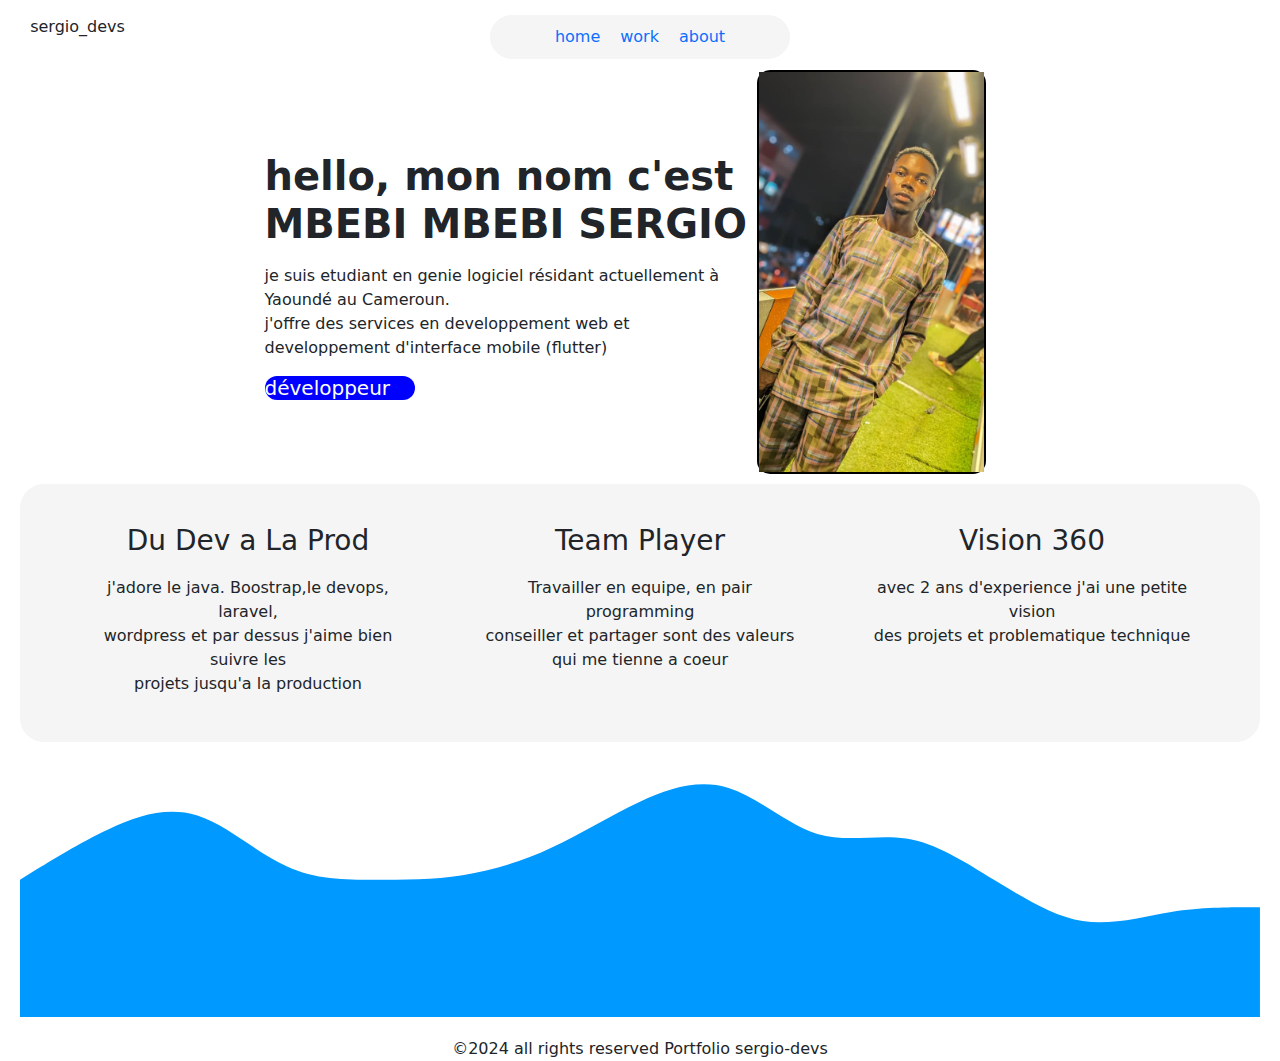
<file: index.html>
<!doctype html>
<html lang="en">
  <head>
    <meta charset="utf-8">
    <meta name="viewport" content="width=device-width, initial-scale=1">
    <link href="https://cdn.jsdelivr.net/npm/bootstrap@5.0.2/dist/css/bootstrap.min.css" rel="stylesheet">
    <link rel="stylesheet" href="style.css">
    <link rel="stylesheet" href="https://cdnjs.cloudflare.com/ajax/libs/font-awesome/6.5.1/css/all.min.css" integrity="sha512-DTOQO9RWCH3ppGqcWaEA1BIZOC6xxalwEsw9c2QQeAIftl+Vegovlnee1c9QX4TctnWMn13TZye+giMm8e2LwA==" crossorigin="anonymous" referrerpolicy="no-referrer" />
    
    <title>Portfolio</title>

  </head>
     <body>
    <div class="nav">
      &nbsp;&nbsp;<p>sergio_devs</p>
      <div class="nav1">
        <a href="index.html">home</a>
        <a href="work.html">work</a>
        <a href="about.html">about</a>
      </div>
    </div>
    <div class="image-and-text">
      <div class="text">
        <p>
          <h1><strong>hello, mon nom c'est <br> MBEBI MBEBI SERGIO</strong></h1>
        </p>
        <p>
          je suis etudiant en genie logiciel résidant actuellement à Yaoundé au Cameroun. <br>
          j'offre des services en developpement web et developpement d'interface mobile (flutter)
        </p>
        <h5> <i class="fa-solid fa-code"></i>  développeur</h5>
      </div>
      <div class="image">
        <img src="images/image1.jpg" alt="" height="400px">
      </div>
    </div>
    <div class="exp">
      <div class="exp1">
         
        <h3><i class="fa-solid fa-code"></i> Du Dev a La Prod</h3>
        <p>j'adore le java. Boostrap,le devops, laravel, <br> wordpress et par dessus j'aime bien suivre les <br>
        projets jusqu'a la production</p>
      </div>
      <div class="exp1"> <h3><i class="fa-solid fa-trophy"></i> Team Player</h3>
      <p>Travailler en equipe, en pair programming <br> conseiller  et partager sont des valeurs <br>
      qui me tienne a coeur </p>
      </div>
      <div class="exp1"> 
      <h3>  <i class="fa-solid fa-eye-low-vision"></i> Vision 360
      </h3>
    <p>avec 2 ans d'experience j'ai une petite vision <br> des projets et problematique technique</p> 
    </div>
    </div>
    <svg xmlns="http://www.w3.org/2000/svg" viewBox="0 0 1440 320"><path fill="#0099ff" fill-opacity="1" d="M0,160L17.1,149.3C34.3,139,69,117,103,101.3C137.1,85,171,75,206,85.3C240,96,274,128,309,144C342.9,160,377,160,411,160C445.7,160,480,160,514,154.7C548.6,149,583,139,617,122.7C651.4,107,686,85,720,69.3C754.3,53,789,43,823,53.3C857.1,64,891,96,926,106.7C960,117,994,107,1029,112C1062.9,117,1097,139,1131,160C1165.7,181,1200,203,1234,208C1268.6,213,1303,203,1337,197.3C1371.4,192,1406,192,1423,192L1440,192L1440,320L1422.9,320C1405.7,320,1371,320,1337,320C1302.9,320,1269,320,1234,320C1200,320,1166,320,1131,320C1097.1,320,1063,320,1029,320C994.3,320,960,320,926,320C891.4,320,857,320,823,320C788.6,320,754,320,720,320C685.7,320,651,320,617,320C582.9,320,549,320,514,320C480,320,446,320,411,320C377.1,320,343,320,309,320C274.3,320,240,320,206,320C171.4,320,137,320,103,320C68.6,320,34,320,17,320L0,320Z"></path></svg>
    <div class="fot">
      <p> &copy;2024 all rights reserved Portfolio sergio-devs </p>
    </div>
    <script src="https://cdn.jsdelivr.net/npm/bootstrap@5.0.2/dist/js/bootstrap.bundle.min.js"></script>
  </body>
</html>
</file>
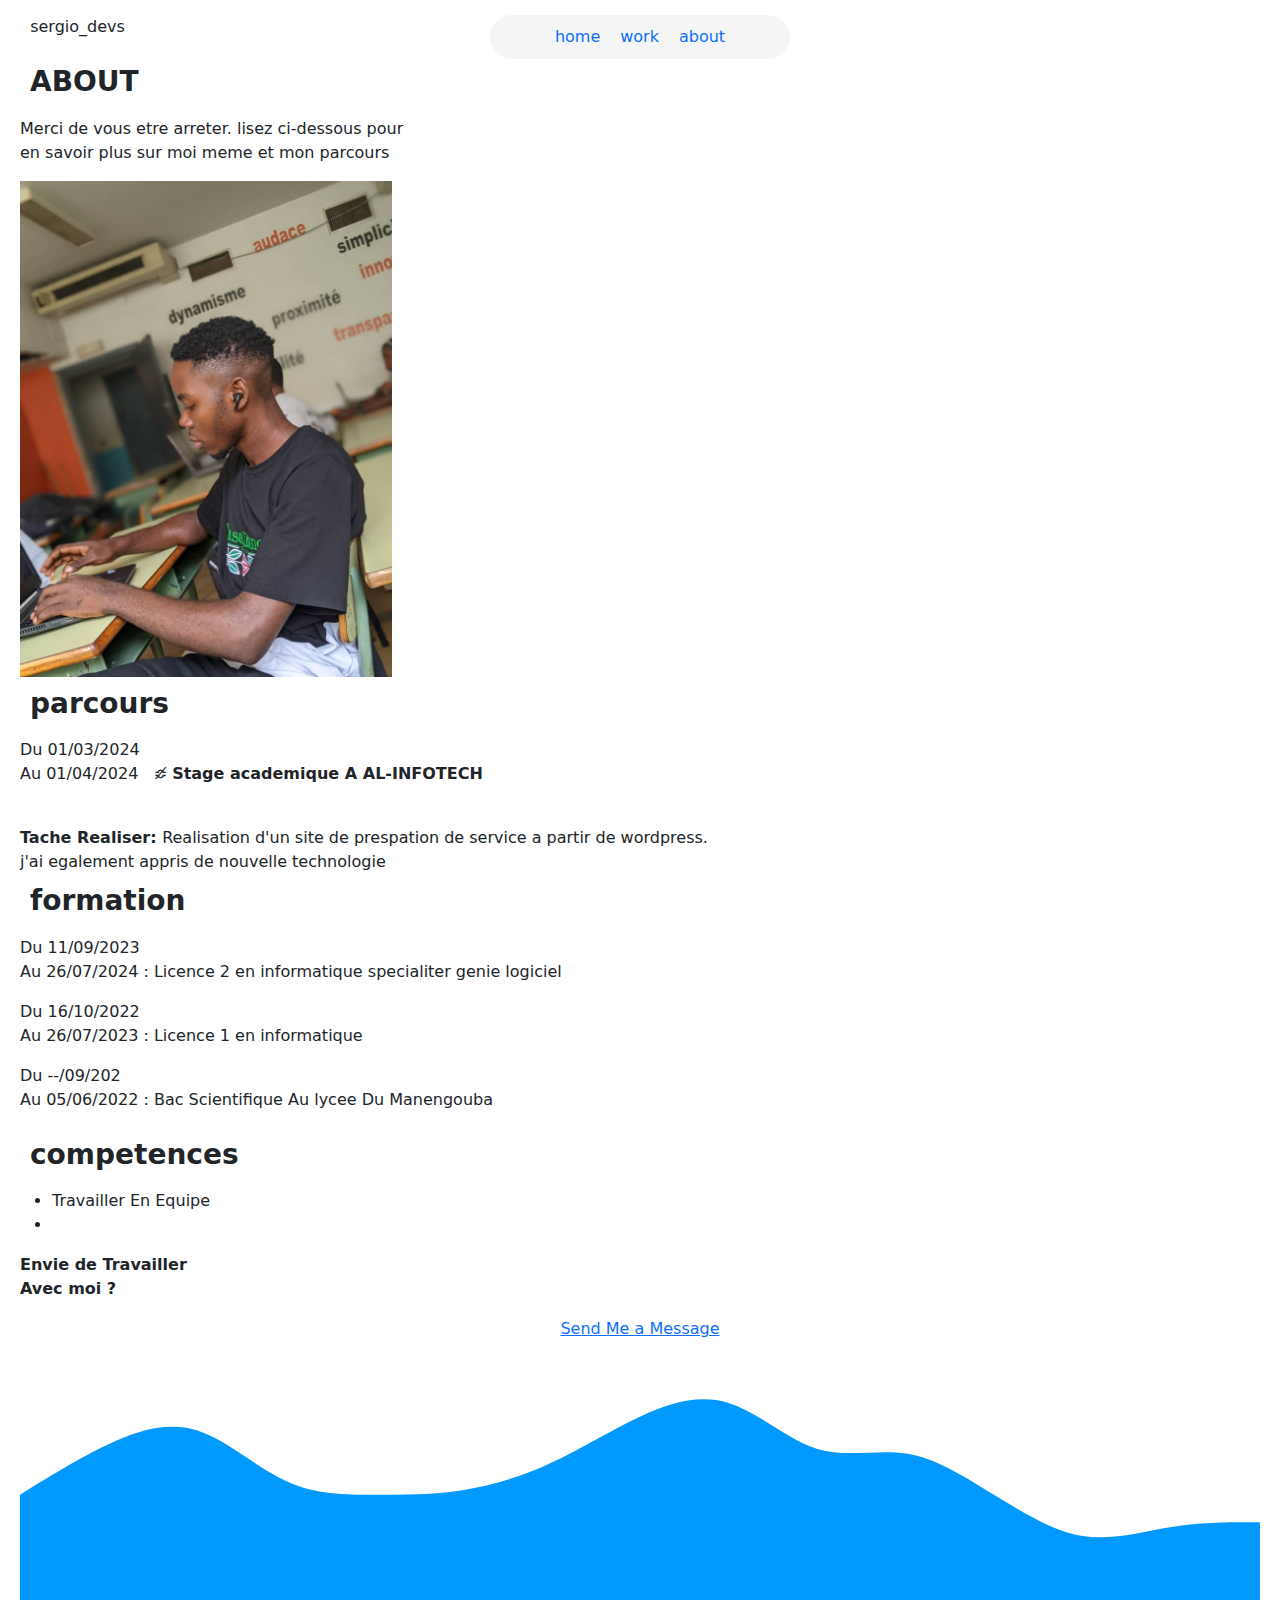
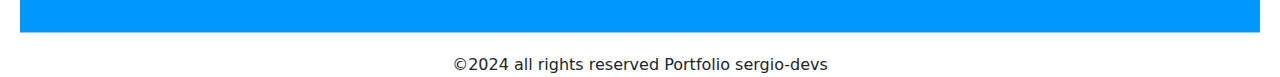
<file: about.html>
<!DOCTYPE html>
<html lang="en">
<head>
    <meta charset="UTF-8">
    <meta name="viewport" content="width=device-width, initial-scale=1.0">
    <link rel="stylesheet" href="style.css">
    <link href="https://cdn.jsdelivr.net/npm/bootstrap@5.0.2/dist/css/bootstrap.min.css" rel="stylesheet">
    <link rel="stylesheet" href="https://cdnjs.cloudflare.com/ajax/libs/font-awesome/6.5.1/css/all.min.css" integrity="sha512-DTOQO9RWCH3ppGqcWaEA1BIZOC6xxalwEsw9c2QQeAIftl+Vegovlnee1c9QX4TctnWMn13TZye+giMm8e2LwA==" crossorigin="anonymous" referrerpolicy="no-referrer" />

    <title>Portfolio-about</title>

</head>
<style>
    body{
    margin-left: 20px;
    margin-right: 20px;
  }
</style>
<body>
    <div class="nav">
      &nbsp;&nbsp;<p>sergio_devs</p>
      <div class="nav1">
        <a href="index.html">home</a>
        <a href="work.html">work</a>
        <a href="about.html">about</a>
      </div>
    </div>
    <div class="about">
        <div class="test">
            <h3><strong> ABOUT</strong></h3>
            <p> Merci de vous etre arreter. lisez ci-dessous pour <br>
            en savoir plus sur moi meme et mon parcours</p>
        </div>
        <div class="im">
            <img src="images/image2.jpg" alt="" height="15%" width="30%" >
        </div>
        <div class="parcours">
            <h3><strong>parcours</strong></h3>
            <p>Du 01/03/2024 <br>
            Au 01/04/2024 &nbsp; &nbump;
           <strong> Stage academique A AL-INFOTECH</strong></p>
           <br> <strong>Tache Realiser: </strong>Realisation d'un site de prespation de service a partir de wordpress.
           <br> j'ai egalement appris de nouvelle technologie 
        </div>
        <div class="formation">
            <h3><strong>formation</strong></h3>
            <p>Du 11/09/2023 <br>  Au
                 26/07/2024 : Licence 2 en informatique specialiter genie logiciel 
            </p>
            <p>Du 16/10/2022 <br>  Au
                26/07/2023 : Licence 1 en informatique 
           </p>
           <p>Du --/09/202 <br>  Au
            05/06/2022 : Bac Scientifique Au lycee Du Manengouba </p>
        </div>
        <div class="competences">
            <h3><strong>competences</strong></h3>
            <ul>
                <li>Travailler En Equipe</li>
                <li></li>
            </ul>
        </div>
    </div>
    <div class="mes">
        <p class="sen">
         <strong>  Envie de Travailler <br> Avec moi ? </strong>
        </p>
        <p class="mail">
        <a href="mailto:sergiombebi32@gmail.com">Send Me a Message<i class="fa-solid fa-paper-plane"></i> </a>
        </p>
    </div>
    <svg xmlns="http://www.w3.org/2000/svg" viewBox="0 0 1440 320"><path fill="#0099ff" fill-opacity="1" d="M0,160L17.1,149.3C34.3,139,69,117,103,101.3C137.1,85,171,75,206,85.3C240,96,274,128,309,144C342.9,160,377,160,411,160C445.7,160,480,160,514,154.7C548.6,149,583,139,617,122.7C651.4,107,686,85,720,69.3C754.3,53,789,43,823,53.3C857.1,64,891,96,926,106.7C960,117,994,107,1029,112C1062.9,117,1097,139,1131,160C1165.7,181,1200,203,1234,208C1268.6,213,1303,203,1337,197.3C1371.4,192,1406,192,1423,192L1440,192L1440,320L1422.9,320C1405.7,320,1371,320,1337,320C1302.9,320,1269,320,1234,320C1200,320,1166,320,1131,320C1097.1,320,1063,320,1029,320C994.3,320,960,320,926,320C891.4,320,857,320,823,320C788.6,320,754,320,720,320C685.7,320,651,320,617,320C582.9,320,549,320,514,320C480,320,446,320,411,320C377.1,320,343,320,309,320C274.3,320,240,320,206,320C171.4,320,137,320,103,320C68.6,320,34,320,17,320L0,320Z"></path></svg>
<footer class="fot">
    <p> &copy;2024 all rights reserved Portfolio sergio-devs </p>
</footer>
    <script src="https://cdn.jsdelivr.net/npm/bootstrap@5.0.2/dist/js/bootstrap.bundle.min.js"></script>

</body>
</html>
</file>
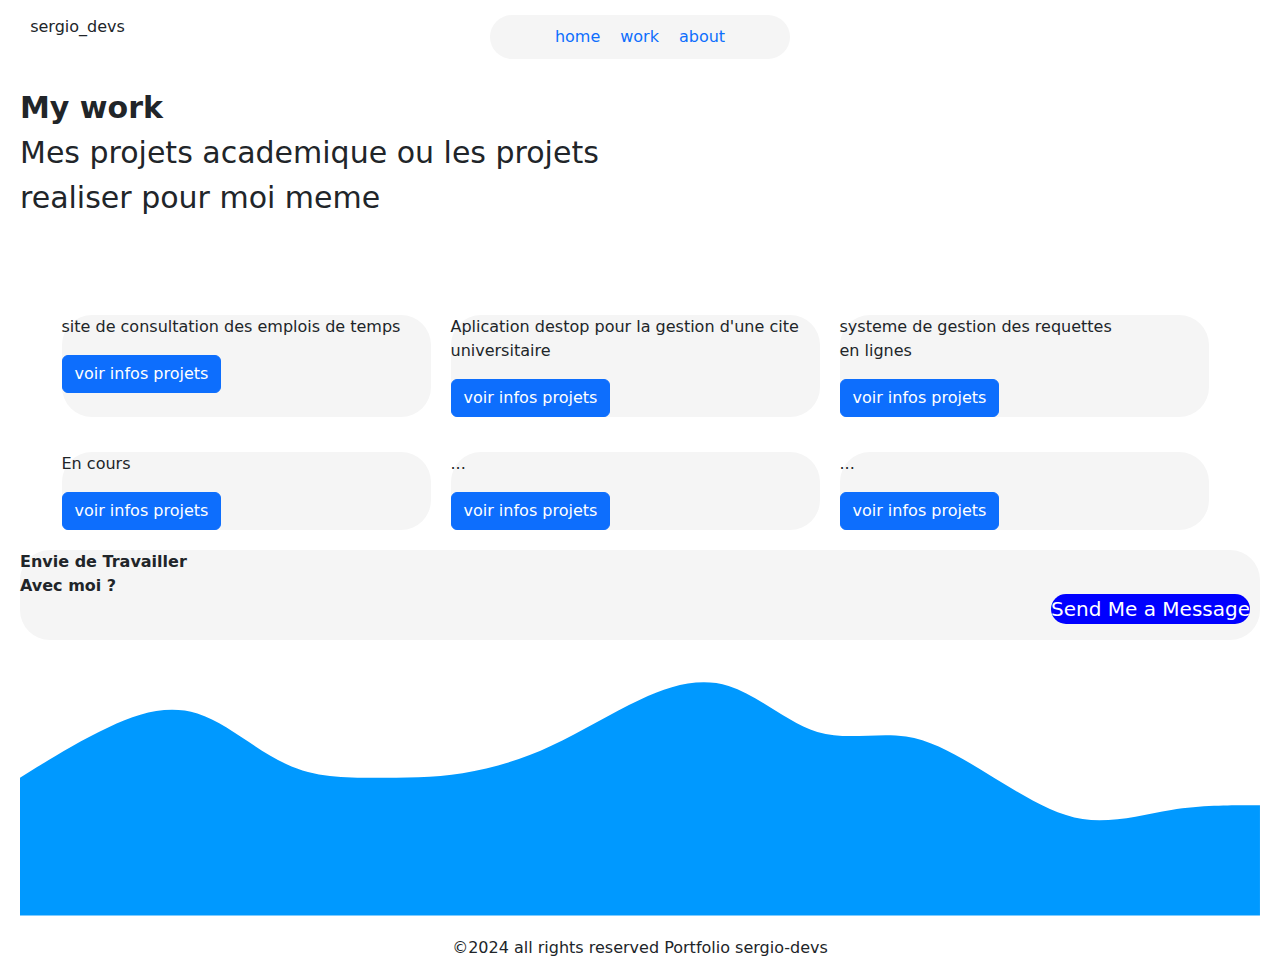
<file: work.html>
<!DOCTYPE html>
<html lang="en">
<head>
    <meta charset="UTF-8">
    <meta name="viewport" content="width=device-width, initial-scale=1.0">
    <link href="https://cdn.jsdelivr.net/npm/bootstrap@5.0.2/dist/css/bootstrap.min.css" rel="stylesheet">
    <link rel="stylesheet" href="https://cdnjs.cloudflare.com/ajax/libs/font-awesome/6.5.1/css/all.min.css" integrity="sha512-DTOQO9RWCH3ppGqcWaEA1BIZOC6xxalwEsw9c2QQeAIftl+Vegovlnee1c9QX4TctnWMn13TZye+giMm8e2LwA==" crossorigin="anonymous" referrerpolicy="no-referrer" />
    <link rel="stylesheet" href="style.css">
    <title>Portfolio-work</title>
</head>
<style>
    
    .allwork {
        display: flex;
    flex-wrap: wrap;
    justify-content: center;
    margin-top: 80px;
    margin-right: 10px;
    gap: 20px; /* Ajout de la propriété gap pour espacer les éléments */
    }
  .w3{
    background-color: whitesmoke;
    margin-top: 15px;
    border-radius: 30px;
    width: 30%;
}
.w2{
    background-color: whitesmoke;
    margin-top: 15px;
    border-radius: 30px;
    width: 30%;
}
.w1{
    background-color: whitesmoke;
    margin-top: 15px;
    border-radius: 30px;
    width: 30%;
}
.w4{background-color: whitesmoke;
    margin-top: 15px;
    border-radius: 30px;
    width: 30%;
}
    .w5{background-color: whitesmoke;
    margin-top: 15px;
    border-radius: 30px;
    width: 30%;
    }
    .w6{background-color: whitesmoke;
    margin-top: 15px;
    border-radius: 30px;
    width: 30%;
    }
.wok1{
    font-size: 30px;
    margin-top: 10px;
}
.footer {
    position: fixed;
    bottom: 0;
    left: 0;
    width: 100%;
    background-color: #f5f5f5;
    padding: 20px;
    text-align: center;
    font-size: 14px;
}
    .myw {
    margin-top: 30px; /* Augmenter la marge supérieure pour séparer de la div myw */
}
.mes{
    margin-top: 20px;
    background-color: whitesmoke;
    border-radius: 30px;
    position: relative;
    height: 90px;
}
.mes.sen{
    position: absolute;
    bottom: 0;
    left:0;
}
.mes .mail{
   
position: absolute;
bottom: 0;
    right:10px;
    background-color: blue;
    color: white;
    border-radius: 20px;
    list-style-type: none;
    text-decoration: none;

}
.mail a{
    font-size: 20px;
    color: white;
    text-decoration: none;
}
</style>
<body>
    <div class="nav">
        &nbsp;&nbsp;<p>sergio_devs</p>
        <div class="nav1">
          <a href="index.html">home</a>
          <a href="work.html">work</a>
          <a href="about.html">about</a>
        </div>
        </div>
        <div class="myw">
            <div class="wok1">
                <strong> My work</strong>
                <p> Mes projets academique ou les projets <br>
                     realiser pour moi meme </p>
            </div>
        </div>
        <div class="allwork">
        <div class="w1">
            <p>site de consultation  des emplois de temps</p>
           <!-- Button trigger modal -->
<button type="button" class="btn btn-primary" data-bs-toggle="modal" data-bs-target="#staticBackdrop">
    voir infos projets
  </button>
  
  <!-- Modal -->
  <div class="modal fade" id="staticBackdrop" data-bs-backdrop="static" data-bs-keyboard="false" tabindex="-1" aria-labelledby="staticBackdropLabel" aria-hidden="true">
    <div class="modal-dialog">
      <div class="modal-content">
        <div class="modal-header">
          <h5 class="modal-title" id="staticBackdropLabel">infos projet</h5>
          <button type="button" class="btn-close" data-bs-dismiss="modal" aria-label="Close"></button>
        </div>
        <div class="modal-body">
          Ceci est mon premier projet realiser en licence 1 a l'universiter de yaounde 1
          en 2023 son principal objectifs est la consultation des emplois de temps par les etudiant
          <br> <a href=" https://mbebi.000webhostapp.com">consulter le site </a>
        </div>
        <div class="modal-footer">
          <button type="button" class="btn btn-secondary" data-bs-dismiss="modal">Close</button>
        </div>
      </div>
    </div>
  </div>
    </div>
    <div class="w2">
        <P>Aplication destop  pour la gestion d'une cite  universitaire</P>
        <button type="button" class="btn btn-primary" data-bs-toggle="modal" data-bs-target="#staticBackdrop">
            voir infos projets
          </button>
          
          <!-- Modal -->
          <div class="modal fade" id="staticBackdrop" data-bs-backdrop="static" data-bs-keyboard="false" tabindex="-1" aria-labelledby="staticBackdropLabel" aria-hidden="true">
            <div class="modal-dialog">
              <div class="modal-content">
                <div class="modal-header">
                  <h5 class="modal-title" id="staticBackdropLabel">Modal title</h5>
                  <button type="button" class="btn-close" data-bs-dismiss="modal" aria-label="Close"></button>
                </div>
                <div class="modal-body">
                  hello world
                </div>
                <div class="modal-footer">
                  <button type="button" class="btn btn-secondary" data-bs-dismiss="modal">Close</button>
                </div>
              </div>
            </div>
          </div>
    </div>
    <div class="w3">
        <p>systeme de gestion des requettes <br>
             en lignes</p>
             <button type="button" class="btn btn-primary" data-bs-toggle="modal" data-bs-target="#staticBackdrop">
                voir infos projets
              </button>
              
              <!-- Modal -->
              <div class="modal fade" id="staticBackdrop" data-bs-backdrop="static" data-bs-keyboard="false" tabindex="-1" aria-labelledby="staticBackdropLabel" aria-hidden="true">
                <div class="modal-dialog">
                  <div class="modal-content">
                    <div class="modal-header">
                      <h5 class="modal-title" id="staticBackdropLabel">Modal title</h5>
                      <button type="button" class="btn-close" data-bs-dismiss="modal" aria-label="Close"></button>
                    </div>
                    <div class="modal-body">
                      
                    </div>
                    <div class="modal-footer">
                      <button type="button" class="btn btn-secondary" data-bs-dismiss="modal">Close</button>
                    </div>
                  </div>
                </div>
              </div>
    </div>
    <div class="w3">
        <p>En cours</p>
             <button type="button" class="btn btn-primary" data-bs-toggle="modal" data-bs-target="#staticBackdrop">
                voir infos projets
              </button>
              
              <!-- Modal -->
              <div class="modal fade" id="staticBackdrop" data-bs-backdrop="static" data-bs-keyboard="false" tabindex="-1" aria-labelledby="staticBackdropLabel" aria-hidden="true">
                <div class="modal-dialog">
                  <div class="modal-content">
                    <div class="modal-header">
                      <h5 class="modal-title" id="staticBackdropLabel">Modal title</h5>
                      <button type="button" class="btn-close" data-bs-dismiss="modal" aria-label="Close"></button>
                    </div>
                    <div class="modal-body">
                      
                    </div>
                    <div class="modal-footer">
                      <button type="button" class="btn btn-secondary" data-bs-dismiss="modal">Close</button>
                    </div>
                  </div>
                </div>
              </div>
    </div>
    <div class="w3">
        <p>...</p>
             <button type="button" class="btn btn-primary" data-bs-toggle="modal" data-bs-target="#staticBackdrop">
                voir infos projets
              </button>
              
              <!-- Modal -->
              <div class="modal fade" id="staticBackdrop" data-bs-backdrop="static" data-bs-keyboard="false" tabindex="-1" aria-labelledby="staticBackdropLabel" aria-hidden="true">
                <div class="modal-dialog">
                  <div class="modal-content">
                    <div class="modal-header">
                      <h5 class="modal-title" id="staticBackdropLabel">Modal title</h5>
                      <button type="button" class="btn-close" data-bs-dismiss="modal" aria-label="Close"></button>
                    </div>
                    <div class="modal-body">
                      
                    </div>
                    <div class="modal-footer">
                      <button type="button" class="btn btn-secondary" data-bs-dismiss="modal">Close</button>
                    </div>
                  </div>
                </div>
              </div>
    </div>
    <div class="w3">
       <p>...</p>
            <button type="button" class="btn btn-primary" data-bs-toggle="modal" data-bs-target="#staticBackdrop">
               voir infos projets
             </button>
             
             <!-- Modal -->
             <div class="modal fade" id="staticBackdrop" data-bs-backdrop="static" data-bs-keyboard="false" tabindex="-1" aria-labelledby="staticBackdropLabel" aria-hidden="true">
               <div class="modal-dialog">
                 <div class="modal-content">
                   <div class="modal-header">
                     <h5 class="modal-title" id="staticBackdropLabel">Modal title</h5>
                     <button type="button" class="btn-close" data-bs-dismiss="modal" aria-label="Close"></button>
                   </div>
                   <div class="modal-body">
                     
                   </div>
                   <div class="modal-footer">
                     <button type="button" class="btn btn-secondary" data-bs-dismiss="modal">Close</button>
                   </div>
                 </div>
               </div>
             </div>
    </div>
</div>
<div class="mes">
    <p class="sen">
     <strong>  Envie de Travailler <br> Avec moi ? </strong>
    </p>
    <p class="mail">
    <a href="mailto:sergiombebi32@gmail.com">Send Me a Message<i class="fa-solid fa-paper-plane"></i> </a>
    </p>
</div>
<svg xmlns="http://www.w3.org/2000/svg" viewBox="0 0 1440 320"><path fill="#0099ff" fill-opacity="1" d="M0,160L17.1,149.3C34.3,139,69,117,103,101.3C137.1,85,171,75,206,85.3C240,96,274,128,309,144C342.9,160,377,160,411,160C445.7,160,480,160,514,154.7C548.6,149,583,139,617,122.7C651.4,107,686,85,720,69.3C754.3,53,789,43,823,53.3C857.1,64,891,96,926,106.7C960,117,994,107,1029,112C1062.9,117,1097,139,1131,160C1165.7,181,1200,203,1234,208C1268.6,213,1303,203,1337,197.3C1371.4,192,1406,192,1423,192L1440,192L1440,320L1422.9,320C1405.7,320,1371,320,1337,320C1302.9,320,1269,320,1234,320C1200,320,1166,320,1131,320C1097.1,320,1063,320,1029,320C994.3,320,960,320,926,320C891.4,320,857,320,823,320C788.6,320,754,320,720,320C685.7,320,651,320,617,320C582.9,320,549,320,514,320C480,320,446,320,411,320C377.1,320,343,320,309,320C274.3,320,240,320,206,320C171.4,320,137,320,103,320C68.6,320,34,320,17,320L0,320Z"></path></svg>
<footer class="fot">
    <p> &copy;2024 all rights reserved Portfolio sergio-devs </p>
</footer>
    <script src="https://cdn.jsdelivr.net/npm/bootstrap@5.0.2/dist/js/bootstrap.bundle.min.js"></script>
</body>
</html>
</file>
<file: style.css>
body{
    margin-left: 20px;
    margin-right: 20px;
  }
  .image-and-text {
    display: flex;
    justify-content: center;
    align-items: center;
    margin-top: 15px;
    margin-right: 10px;
   
  }

  .image {
    border-radius: 13px;
    margin-right: 20px;
    border: 2px solid black; /* Ajouter une bordure à l'image */
    
  }
  .text{
    
    border-radius: 20px;
    width: 40%;
  }
  .nav{
    margin-top: 15px;
  }
  .nav .nav1 a {
    list-style-type: none;
    text-decoration: none;
    display: block;
    padding: 10px; /* Ajouter un peu d'espace autour des liens */
  }

  .nav .nav1 {
    background-color: whitesmoke;
    border-radius: 30px;
    width: 300px;
    display: flex;
    justify-content: center; /* Aligner les liens horizontalement */
  }

  .nav1{
    position: absolute;
    left: 50%;
    transform: translate(-50%);
  }

  a {
    display: flex;
    justify-content: center;
  }
  a:hover{
    background-color: blue;
    border-radius: 15px;
  }
  .text h5{
    background-color: blue;
    width: 150px;
    border-radius: 20px;
    color: white;
  }
  
 .exp{
    background-color:whitesmoke;
    margin-top: 10px;
    border-radius: 24px;
  }
  h3{
    display: flex;
    justify-content: center;
    display: block;
    padding: 10px;
   
  }
  .exp {
display: flex;
flex-direction: row; /* Align h3 elements on the same line */
flex-wrap: wrap;
justify-content: center;
align-items: flex-start; /* Align .exp1 elements below h3 elements */
margin-top: 10px;
}

.exp1 {
flex-basis: 30%; /* Adjust the width of .exp1 elements */
margin: 10px;
padding: 20px;
text-align: center;
}
.fot{
margin-top: 20px;
}
.fot p{
position: absolute;
left: 50%;
transform: translate(-50%);
}
</file>
